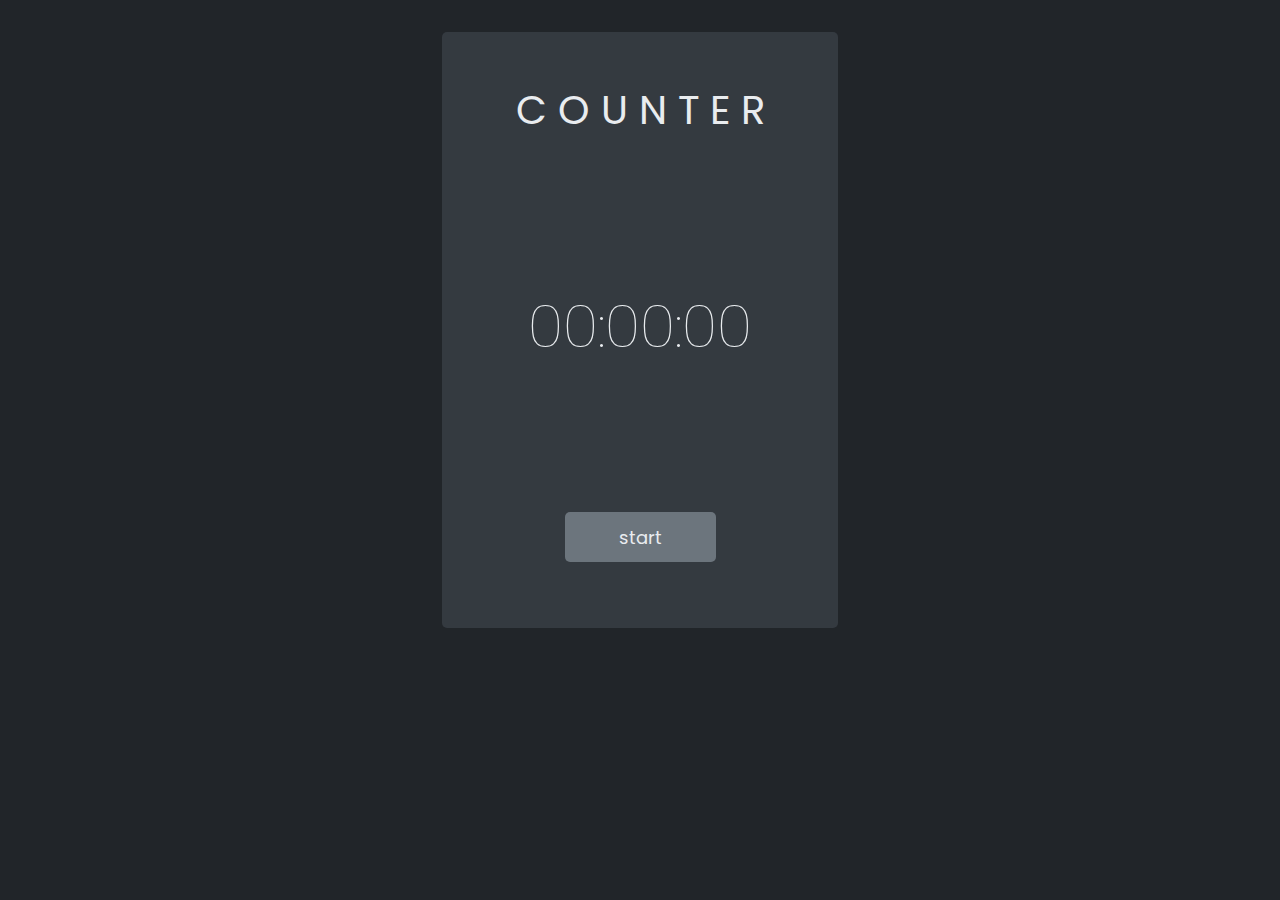
<file: counter/index.html>
<!DOCTYPE html>

<html>
<head>
    <title>Counter</title>
    <meta charset="UTF-8">
    <link rel="StyleSheet" href="./style.css">
</head>

<body>
    <div id="contenedor">
        <h1>C O U N T E R</h1>

        <div id="contador">
            <div id="horas"></div>
                <div class="separador">:</div>
            <div id="minutos"></div>
                <div class="separador">:</div>
            <div id="horas"></div>
            <div id="segundos"></div>
        </div>
    
        <button id="buttonStartStop" value="stop">start</button>
        <script src="script.js" from="./script.js"></script>
    </div>
</body>
</html>
</file>
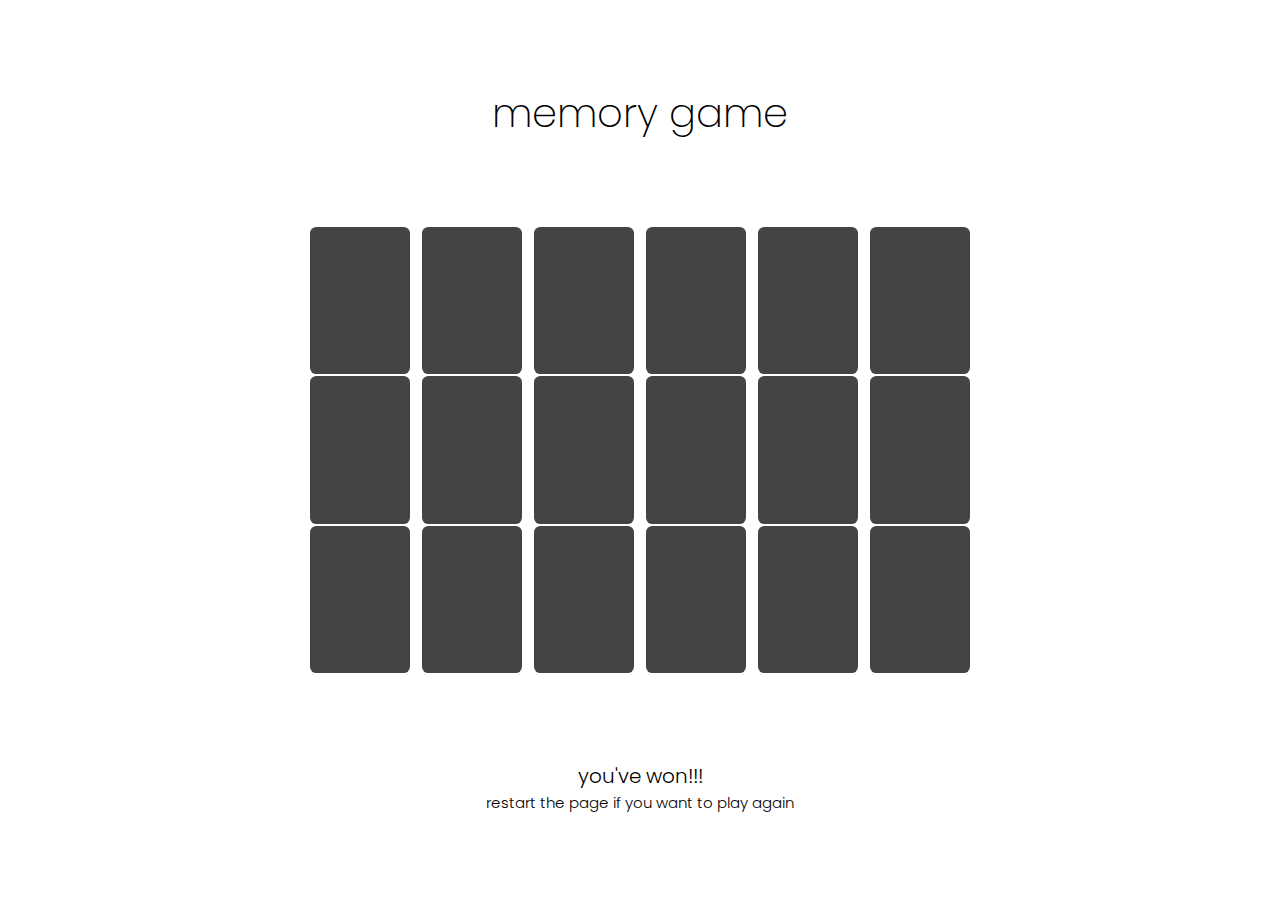
<file: memory-game/index.html>
<!DOCTYPE html>

<html>
<head>
    <title>Memory Game</title>
    <meta charset="UTF-8">
    <link rel="StyleSheet" href="./style.css">
</head>

<body>
    <div id="contenedor">
        <div id="sectionTitle">
            <h1>memory game</h1>
        </div>

        <div id="memoryGame">
            <button class="cards" data-active="desactive">
                <div class="flipCard">
                    <div class="backCard"></div>
                    <div class="frontCard"></div>
                </div>
            </button>

            <button class="cards" data-active="desactive">
                <div class="flipCard">
                    <div class="backCard"></div>
                    <div class="frontCard"></div>
                </div>
            </button>

            <button class="cards" data-active="desactive">
                <div class="flipCard">
                    <div class="backCard"></div>
                    <div class="frontCard"></div>
                </div>
            </button>

            <button class="cards" data-active="desactive">
                <div class="flipCard">
                    <div class="backCard"></div>
                    <div class="frontCard"></div>
                </div>
            </button>

            <button class="cards" data-active="desactive">
                <div class="flipCard">
                    <div class="backCard"></div>
                    <div class="frontCard"></div>
                </div>
            </button>

            <button class="cards" data-active="desactive">
                <div class="flipCard">
                    <div class="backCard"></div>
                    <div class="frontCard"></div>
                </div>
            </button>

        

            <button class="cards" data-active="desactive">
                <div class="flipCard">
                    <div class="backCard"></div>
                    <div class="frontCard"></div>
                </div>
            </button>

            <button class="cards" data-active="desactive">
                <div class="flipCard">
                    <div class="backCard"></div>
                    <div class="frontCard"></div>
                </div>
            </button>

            <button class="cards" data-active="desactive">
                <div class="flipCard">
                    <div class="backCard"></div>
                    <div class="frontCard"></div>
                </div>
            </button>

            <button class="cards" data-active="desactive">
                <div class="flipCard">
                    <div class="backCard"></div>
                    <div class="frontCard"></div>
                </div>
            </button>

            <button class="cards" data-active="desactive">
                <div class="flipCard">
                    <div class="backCard"></div>
                    <div class="frontCard"></div>
                </div>
            </button>

            <button class="cards" data-active="desactive">
                <div class="flipCard">
                    <div class="backCard"></div>
                    <div class="frontCard"></div>
                </div>
            </button>



            <button class="cards" data-active="desactive">
                <div class="flipCard">
                    <div class="backCard"></div>
                    <div class="frontCard"></div>
                </div>
            </button>

            <button class="cards" data-active="desactive">
                <div class="flipCard">
                    <div class="backCard"></div>
                    <div class="frontCard"></div>
                </div>
            </button>

            <button class="cards" data-active="desactive">
                <div class="flipCard">
                    <div class="backCard"></div>
                    <div class="frontCard"></div>
                </div>
            </button>

            <button class="cards" data-active="desactive">
                <div class="flipCard">
                    <div class="backCard"></div>
                    <div class="frontCard"></div>
                </div>
            </button>

            <button class="cards" data-active="desactive">
                <div class="flipCard">
                    <div class="backCard"></div>
                    <div class="frontCard"></div>
                </div>
            </button>

            <button class="cards" data-active="desactive">
                <div class="flipCard">
                    <div class="backCard"></div>
                    <div class="frontCard"></div>
                </div>
            </button>
        </div>
        
        <div id="advertWinAndInfo">
            <h2 id="advertWin">you've won!!!</h2>
            <div id="advertReset">restart the page if you want to play again</div>
        </div>


        <script src="script.js" from="./script.js"></script>
    </div>
</body>
</html>
</file>
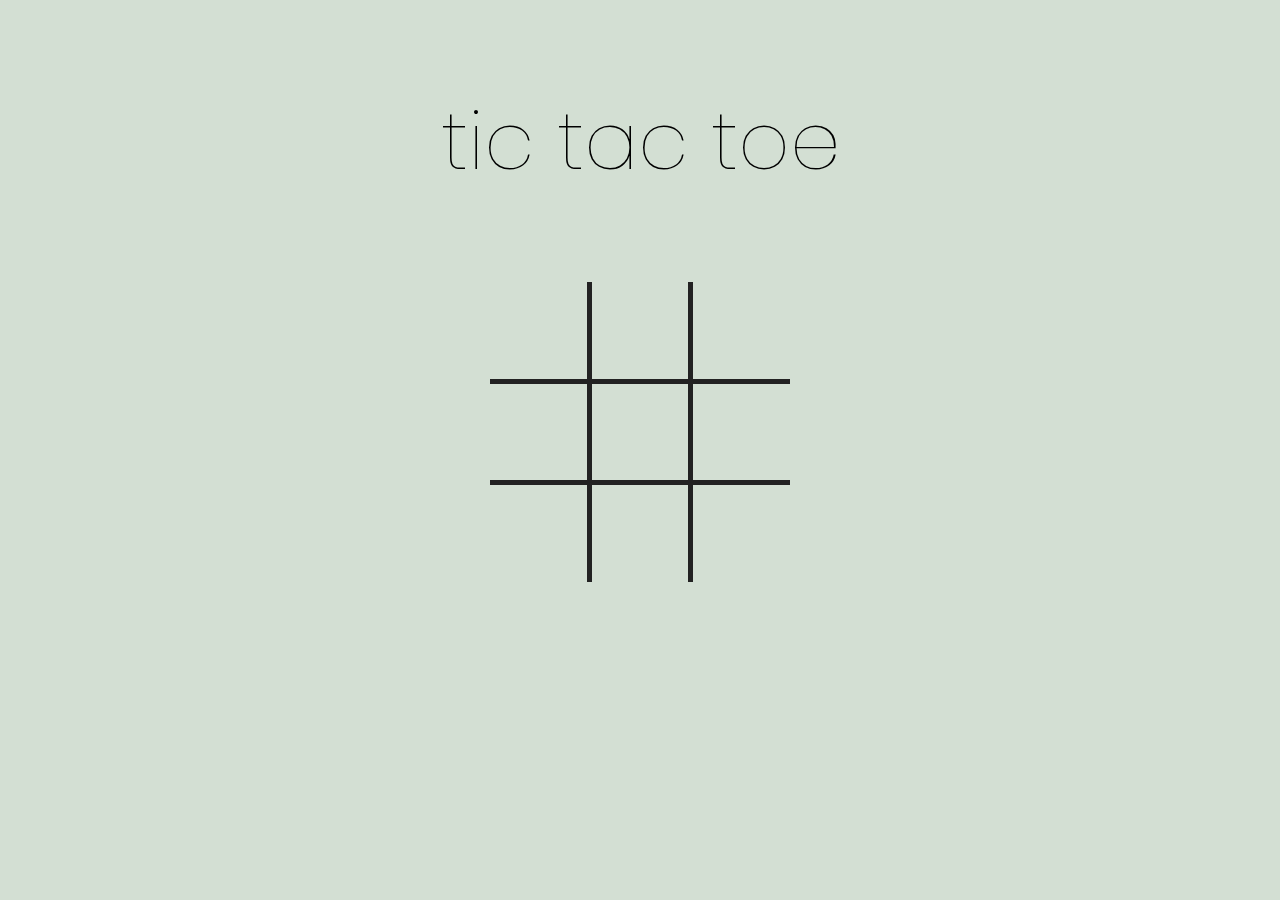
<file: tic-tac-toe/index.html>
<!DOCTYPE html>

<html>
<head>
    <title>Tic tac toe</title>
    <meta charset="UTF-8">
    <link rel="StyleSheet" href="./style.css">
</head>

<body>
    <div id="contenedor">
        <div id="containerTitle">
            <h1>tic tac toe</h1>
        </div>

        <div id="ticTacToe">
            <button class="buttonXO" value="off"></button>
            <button class="buttonXO" value="off"></button>
            <button class="buttonXO" value="off"></button>

            <button class="buttonXO" value="off"></button>
            <button class="buttonXO" value="off"></button>
            <button class="buttonXO" value="off"></button>

            <button class="buttonXO" value="off"></button>
            <button class="buttonXO" value="off"></button>
            <button class="buttonXO" value="off"></button>
        </div>

        <div id="containerWin">
            <h2 id="winAdvert"></h1>
        </div>
    </div>
    <script src="script.js" from="./script.js"></script>
</body>
</html>
</file>
<file: counter/style.css>
@import url('https://fonts.googleapis.com/css2?family=Poppins:wght@100;200;300;400;500;600;700;800;900&display=swap');

body {
    margin: 0;

    background-color: #212529;
    font-family: Poppins;
    color: #e9ecef;
}

#contenedor {
    width: 300px; height: 500px;
    margin: 2em auto;
    padding: 3em 3em;
    border-radius: 5px;

    background-color: #343a40;

    display: flex;
    flex-direction: column;
    justify-content: space-between;
}

h1 {
    text-align: center;
    font-weight: 400;
    font-size: 40px;

    margin: 0;
}

#contador {
    margin: 0 auto 0;

    display: flex;
    flex-direction: row;
    justify-content: center;

    font-size: 60px;
    font-weight: 100;
}

#buttonStartStop {
    font-family: Poppins;
    font-size: 18px;
    font-weight: 400;

    display: block;
    margin: 0 auto 1em;
    padding: 0 3em;
    width: auto; height: 50px;

    background-color: #6c757d;
    color: #e9ecef;

    border: none;
    border-radius: 5px;

    cursor: pointer;
}
#buttonStartStop:hover {
    background: #5f6770;
}
</file>
<file: memory-game/style.css>
@import url('https://fonts.googleapis.com/css2?family=Poppins:wght@100;200;300;400;500;600;700;800;900&display=swap');

:root {
    --colorBackground: #fff;
    --colorText:       #000;
    --colorBackCard:   #444;
}

body {
    margin: 0;
    background-color: var(--colorBackground);

    font-family: Poppins;
    color: var(--colorText);
}

#contenedor {
    margin: auto;
    background-color: var(--colorBackground);
    width: 100%; height: 100vh;

    display: grid;
    grid-template-rows: 1fr auto 1fr;
    align-items: center;
    justify-items: center;
}


/*///////SECCION TITULO///////*/
h1 {
  margin: 0;

  font-weight: 200;
  font-size: 40px;
}

/*///////SECCION ZONA DE ADVERTENCIA///////*/
h2 {
  margin: 0;
  text-align: center;

  font-weight: 300;
  font-size: 20px;
}

#advertReset {
  margin: 0;
  text-align: center;

  font-weight: 300;
  font-size: 15px;
}


/*///////SECCION MEMORY GAME///////*/
#memoryGame {
    margin: auto;
    background-color: var(--colorBackground);
    width: 52.5vw; height: 35vw;

    display: grid;
    grid-template-columns: repeat(6, 1fr);
    grid-template-rows: repeat(3, 1fr);
}


/*///////CARTAS///////*/
.cards {
    background-color: transparent;
    width: 2fr; height: 3fr;
    border: none;
    perspective: 1000px;
  }
  
  .flipCard {
    width: 100%; height: 100%;
    transition: transform 0.8s;
    transform-style: preserve-3d;
  }

  .backCard, .frontCard {
    border-radius: 0.5vw;
    position: absolute;
    width: 100%; height: 100%;
    backface-visibility: hidden;
  }
  
  .backCard {
    background-color: var(--colorBackCard);
    color: var(--colorText);
  }
  
  .frontCard {
    color: var(--colorText);
    transform: rotateY(180deg);
  }
</file>
<file: tic-tac-toe/style.css>
@import url('https://fonts.googleapis.com/css2?family=Poppins:wght@100;200;300;400;500;600;700;800;900&display=swap');

:root {
    --colorBackground: #d3dfd3;
    --colorText:       #222222;
    --colorGrill:      #222222;
    --colorPlayerX:    #ff5f42;
    --colorPlayerO:    #5495e1;
}

body {
    margin: 0;
    background-color: var(--colorBackground);
    font-family: Poppins;
    color: var(--ColorText);
}

#contenedor {
    margin: auto;
    width: 700px; height: 96vh;

    display: grid;
    grid-template-rows: 1fr auto 1fr;
}
/**/
/**/
/**/
/*S E C C I O N    D E L    T I T U L O*/
#containerTitle {
    display: flex;
}
    h1 {
        margin: auto;

        font-size: 80px;
        font-weight: 100;
        text-align: center;
    }
/**/
/**/
/**/
/*S E C C I O N    D E L    T I C T A C T O E*/
#ticTacToe {
    margin: auto;
    background-color: var(--colorGrill);
    width: 300px; height: 300px;

    display: grid;
    grid-template-columns: repeat(3, 1fr);
    grid-template-rows: repeat(3, 1fr);
    grid-gap: 5px;
}

.buttonXO {
    background-color: var(--colorBackground);
    border: none;
    cursor: pointer;

    font-family: Poppins;
    font-size: 40px;
    font-weight: 600;
}
/**/
/**/
/**/
/*S E C C I O N    D E L    G A N A D O R*/
#containerWin {
    display: flex;
}
    h2 {
        margin: auto;

        font-weight: 600;
        font-size: 5vw;
    }
/**/
/**/
/**/
/*POSTERIORI*/
@media (max-width: 750px) {
    #contenedor {
        width: 100%;
    }
    h1 {
        font-size: 12vw;
        font-weight: 100;
        margin: auto;
    }
    h2 {
        font-size: 8vw;
    }
}
@media (max-width: 500px) {
    h1 {
        font-size: 16vw;
        font-weight: 200;
    }
}
@media (max-width: 360px) {
    #ticTacToe {
        width: 90vw; height: 90vw;
        grid-gap: 1.5vw;
    }
    .buttonXO {
        font-size: 18vw;
    }
}
</file>
